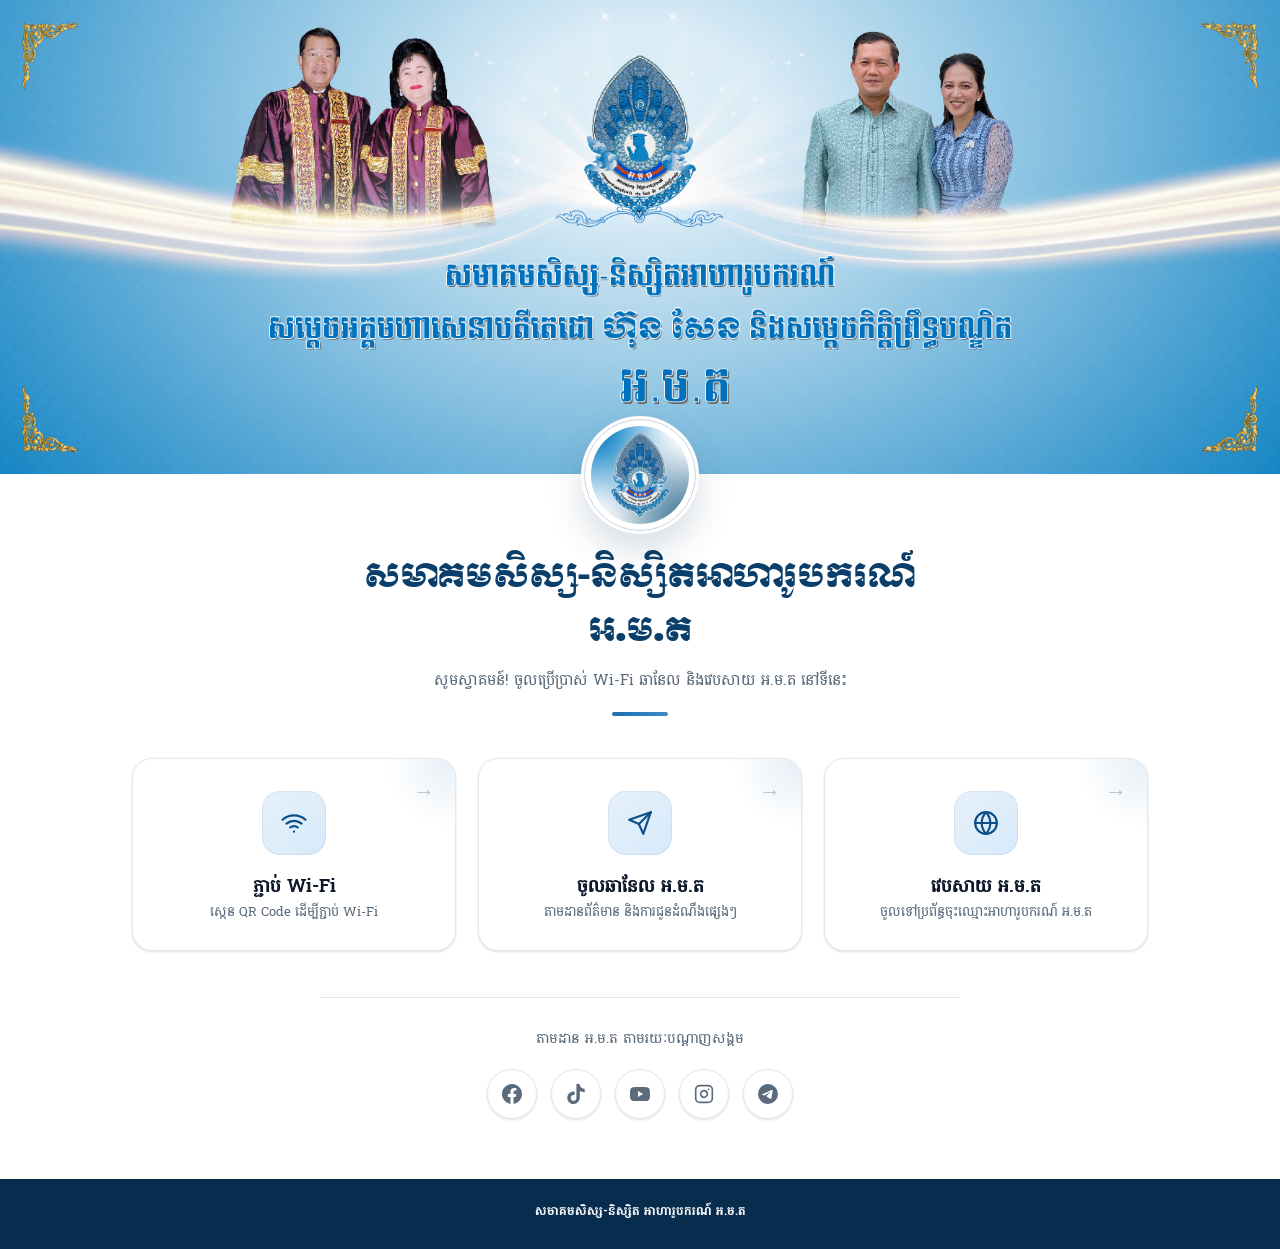
<file: index.html>
<!DOCTYPE html>
<html lang="km">

<head>
    <meta charset="UTF-8">
    <meta name="viewport" content="width=device-width, initial-scale=1.0">
    <meta name="theme-color" content="#0D4F87">
    <meta name="description" content="សមាគមសិស្ស-និស្សិត អាហារូបករណ៍ អ.ម.ត">
    <title>សមាគមសិស្ស-និស្សិតអាហារូបករណ៍ អ.ម.ត</title>

    <link rel="preconnect" href="https://fonts.googleapis.com">
    <link rel="preconnect" href="https://fonts.gstatic.com" crossorigin>
    <link href="https://fonts.googleapis.com/css2?family=Moul&display=swap" rel="stylesheet">
    <link href="https://fonts.googleapis.com/css2?family=Suwannaphum:wght@300;400;700&display=swap" rel="stylesheet">

    <link rel="stylesheet" href="style.css">
</head>

<body>

    <main class="app">

        <div class="website-container">

            <header class="cover-header">

                <div class="cover-image">
                    <img src="Images/Amt_Cover.jpg" alt="AMT Cover">
                </div>

                <div class="logo-container">
                    <img src="Images/LogoAMT.jpg" alt="AMT Logo" class="amt-logo">
                </div>

            </header>

            <section class="home-content">

                <div class="page-heading">

                    <h1>សមាគមសិស្ស-និស្សិតអាហារូបករណ៍ អ.ម.ត</h1>

                    <p>សូមស្វាគមន៍! ចូលប្រើប្រាស់ Wi-Fi ឆានែល និងវេបសាយ អ.ម.ត នៅទីនេះ</p>

                </div>

                <div class="quick-access">

                    <a href="wifi.html" class="quick-button">

                        <div class="button-icon">
                            <svg width="26" height="26" viewBox="0 0 24 24" fill="none"
                                 stroke="currentColor" stroke-width="2" stroke-linecap="round"
                                 stroke-linejoin="round" aria-hidden="true">
                                <path d="M5 12.55a11 11 0 0 1 14.08 0"></path>
                                <path d="M1.42 9a16 16 0 0 1 21.16 0"></path>
                                <path d="M8.53 16.11a6 6 0 0 1 6.95 0"></path>
                                <line x1="12" y1="20" x2="12.01" y2="20"></line>
                            </svg>
                        </div>

                        <div class="button-content">
                            <h2>ភ្ជាប់ Wi-Fi</h2>
                            <p>ស្កេន QR Code ដើម្បីភ្ជាប់ Wi-Fi</p>
                        </div>

                        <div class="button-arrow" aria-hidden="true">→</div>

                    </a>

                    <a href="https://t.me/+boce1Fcl_UAzYTBl" target="_blank" rel="noopener noreferrer"
                       class="quick-button">

                        <div class="button-icon">
                            <svg width="26" height="26" viewBox="0 0 24 24" fill="none"
                                 stroke="currentColor" stroke-width="2" stroke-linecap="round"
                                 stroke-linejoin="round" aria-hidden="true">
                                <path d="M22 2L11 13"></path>
                                <path d="M22 2l-7 20-4-9-9-4z"></path>
                            </svg>
                        </div>

                        <div class="button-content">
                            <h2>ចូលឆានែល អ.ម.ត</h2>
                            <p>តាមដានព័ត៌មាន និងការជូនដំណឹងផ្សេងៗ</p>
                        </div>

                        <div class="button-arrow" aria-hidden="true">→</div>

                    </a>

                    <a href="https://reg.amt.live/en/web/login" target="_blank" rel="noopener noreferrer"
                       class="quick-button">

                        <div class="button-icon">
                            <svg width="26" height="26" viewBox="0 0 24 24" fill="none"
                                 stroke="currentColor" stroke-width="2" stroke-linecap="round"
                                 stroke-linejoin="round" aria-hidden="true">
                                <circle cx="12" cy="12" r="10"></circle>
                                <line x1="2" y1="12" x2="22" y2="12"></line>
                                <path d="M12 2a15.3 15.3 0 0 1 4 10
                                 15.3 15.3 0 0 1-4 10
                                 15.3 15.3 0 0 1-4-10
                                 15.3 15.3 0 0 1 4-10z"></path>
                            </svg>
                        </div>

                        <div class="button-content">
                            <h2>វេបសាយ អ.ម.ត</h2>
                            <p>ចូលទៅប្រព័ន្ធចុះឈ្មោះអាហារូបករណ៍ អ.ម.ត</p>
                        </div>

                        <div class="button-arrow" aria-hidden="true">→</div>

                    </a>

                </div>

                <div class="social-section">

                    <p class="social-label">តាមដាន អ.ម.ត តាមរយៈបណ្តាញសង្គម</p>

                    <div class="social-row">

                        <a href="https://web.facebook.com/iloveamt" target="_blank" rel="noopener noreferrer"
                           class="social-link facebook" aria-label="Facebook">
                            <svg width="20" height="20" viewBox="0 0 24 24" fill="currentColor" aria-hidden="true">
                                <path d="M24 12.073c0-6.627-5.373-12-12-12s-12 5.373-12 12c0 5.99
                                         4.388 10.954 10.125 11.854v-8.385H7.078v-3.47h3.047V9.43c0-3.007
                                         1.792-4.669 4.533-4.669 1.312 0 2.686.235 2.686.235v2.953H15.83c-1.491
                                         0-1.956.925-1.956 1.874v2.25h3.328l-.532 3.47h-2.796v8.385C19.612
                                         23.027 24 18.062 24 12.073z"></path>
                            </svg>
                        </a>

                        <a href="https://www.tiktok.com/@amt.scholarship" target="_blank" rel="noopener noreferrer"
                           class="social-link tiktok" aria-label="TikTok">
                            <svg width="20" height="20" viewBox="0 0 24 24" fill="currentColor" aria-hidden="true">
                                <path d="M12.525.02c1.31-.02 2.61-.01 3.91-.02.08 1.53.63 3.09 1.75 4.17
                                         1.12 1.11 2.7 1.62 4.24 1.79v4.03c-1.44-.05-2.89-.35-4.2-.97-.57-.26
                                         -1.1-.59-1.62-.93-.01 2.92.01 5.84-.02 8.75-.08 1.4-.54 2.79-1.35 3.94
                                         -1.31 1.92-3.58 3.17-5.91 3.21-1.43.08-2.86-.31-4.08-1.03-2.02-1.19
                                         -3.44-3.37-3.65-5.71-.02-.5-.03-1-.01-1.49.18-1.9 1.12-3.72 2.58-4.96
                                         1.66-1.44 3.98-2.13 6.15-1.72.02 1.48-.04 2.96-.04 4.44-.99-.32-2.15-.23
                                         -3.02.37-.63.41-1.11 1.04-1.36 1.75-.21.51-.15 1.07-.14 1.61.24 1.64
                                         1.82 3.02 3.5 2.87 1.12-.01 2.19-.66 2.77-1.61.19-.33.4-.67.41-1.06.1-1.79
                                         .06-3.57.07-5.36.01-4.03-.01-8.05.02-12.07z"></path>
                            </svg>
                        </a>

                        <a href="https://www.youtube.com/@AMT.ScholarShip" target="_blank" rel="noopener noreferrer"
                           class="social-link youtube" aria-label="YouTube">
                            <svg width="20" height="20" viewBox="0 0 24 24" fill="currentColor" aria-hidden="true">
                                <path d="M23.5 6.19a3.02 3.02 0 0 0-2.12-2.14C19.5 3.55 12 3.55 12
                                         3.55s-7.5 0-9.38.5A3.02 3.02 0 0 0 .5 6.19C0 8.07 0 12 0 12s0 3.93.5
                                         5.81a3.02 3.02 0 0 0 2.12 2.14c1.88.5 9.38.5 9.38.5s7.5 0 9.38-.5a3.02
                                         3.02 0 0 0 2.12-2.14C24 15.93 24 12 24 12s0-3.93-.5-5.81zM9.55
                                         15.57V8.43L15.82 12l-6.27 3.57z"></path>
                            </svg>
                        </a>

                        <a href="https://www.instagram.com/amt.scholarship" target="_blank" rel="noopener noreferrer"
                           class="social-link instagram" aria-label="Instagram">
                            <svg width="20" height="20" viewBox="0 0 24 24" fill="none"
                                 stroke="currentColor" stroke-width="2" stroke-linecap="round"
                                 stroke-linejoin="round" aria-hidden="true">
                                <rect x="2" y="2" width="20" height="20" rx="5" ry="5"></rect>
                                <path d="M16 11.37A4 4 0 1 1 12.63 8 4 4 0 0 1 16 11.37z"></path>
                                <line x1="17.5" y1="6.5" x2="17.51" y2="6.5"></line>
                            </svg>
                        </a>

                        <a href="https://t.me/AMTscholarships" target="_blank" rel="noopener noreferrer"
                           class="social-link telegram" aria-label="Telegram">
                            <svg width="20" height="20" viewBox="0 0 24 24" fill="currentColor" aria-hidden="true">
                                <path d="M11.944 0A12 12 0 0 0 0 12a12 12 0 0 0 12 12 12 12 0 0 0 12-12
                                         A12 12 0 0 0 12 0a12 12 0 0 0-.056 0zm4.962 7.224c.1-.002.321.023.465.14
                                         a.506.506 0 0 1 .171.325c.016.093.036.306.02.472-.18 1.898-.962 6.502-1.36
                                         8.627-.168.9-.499 1.201-.82 1.23-.696.065-1.225-.46-1.9-.902-1.056-.693
                                         -1.653-1.124-2.678-1.8-1.185-.78-.417-1.21.258-1.91.177-.184 3.247-2.977
                                         3.307-3.23.007-.032.014-.15-.056-.212s-.174-.041-.249-.024c-.106.024-1.793
                                         1.14-5.061 3.345-.48.33-.913.49-1.302.48-.428-.008-1.252-.241-1.865-.44
                                         -.752-.245-1.349-.374-1.297-.789.027-.216.325-.437.893-.663 3.498-1.524
                                         5.83-2.529 6.998-3.014 3.332-1.386 4.025-1.627 4.476-1.635z"></path>
                            </svg>
                        </a>

                    </div>

                </div>

            </section>

            <footer class="footer">
                <p><strong>សមាគមសិស្ស-និស្សិត អាហារូបករណ៍ អ.ម.ត</strong></p>
            </footer>

        </div>

    </main>

</body>

</html>
</file>
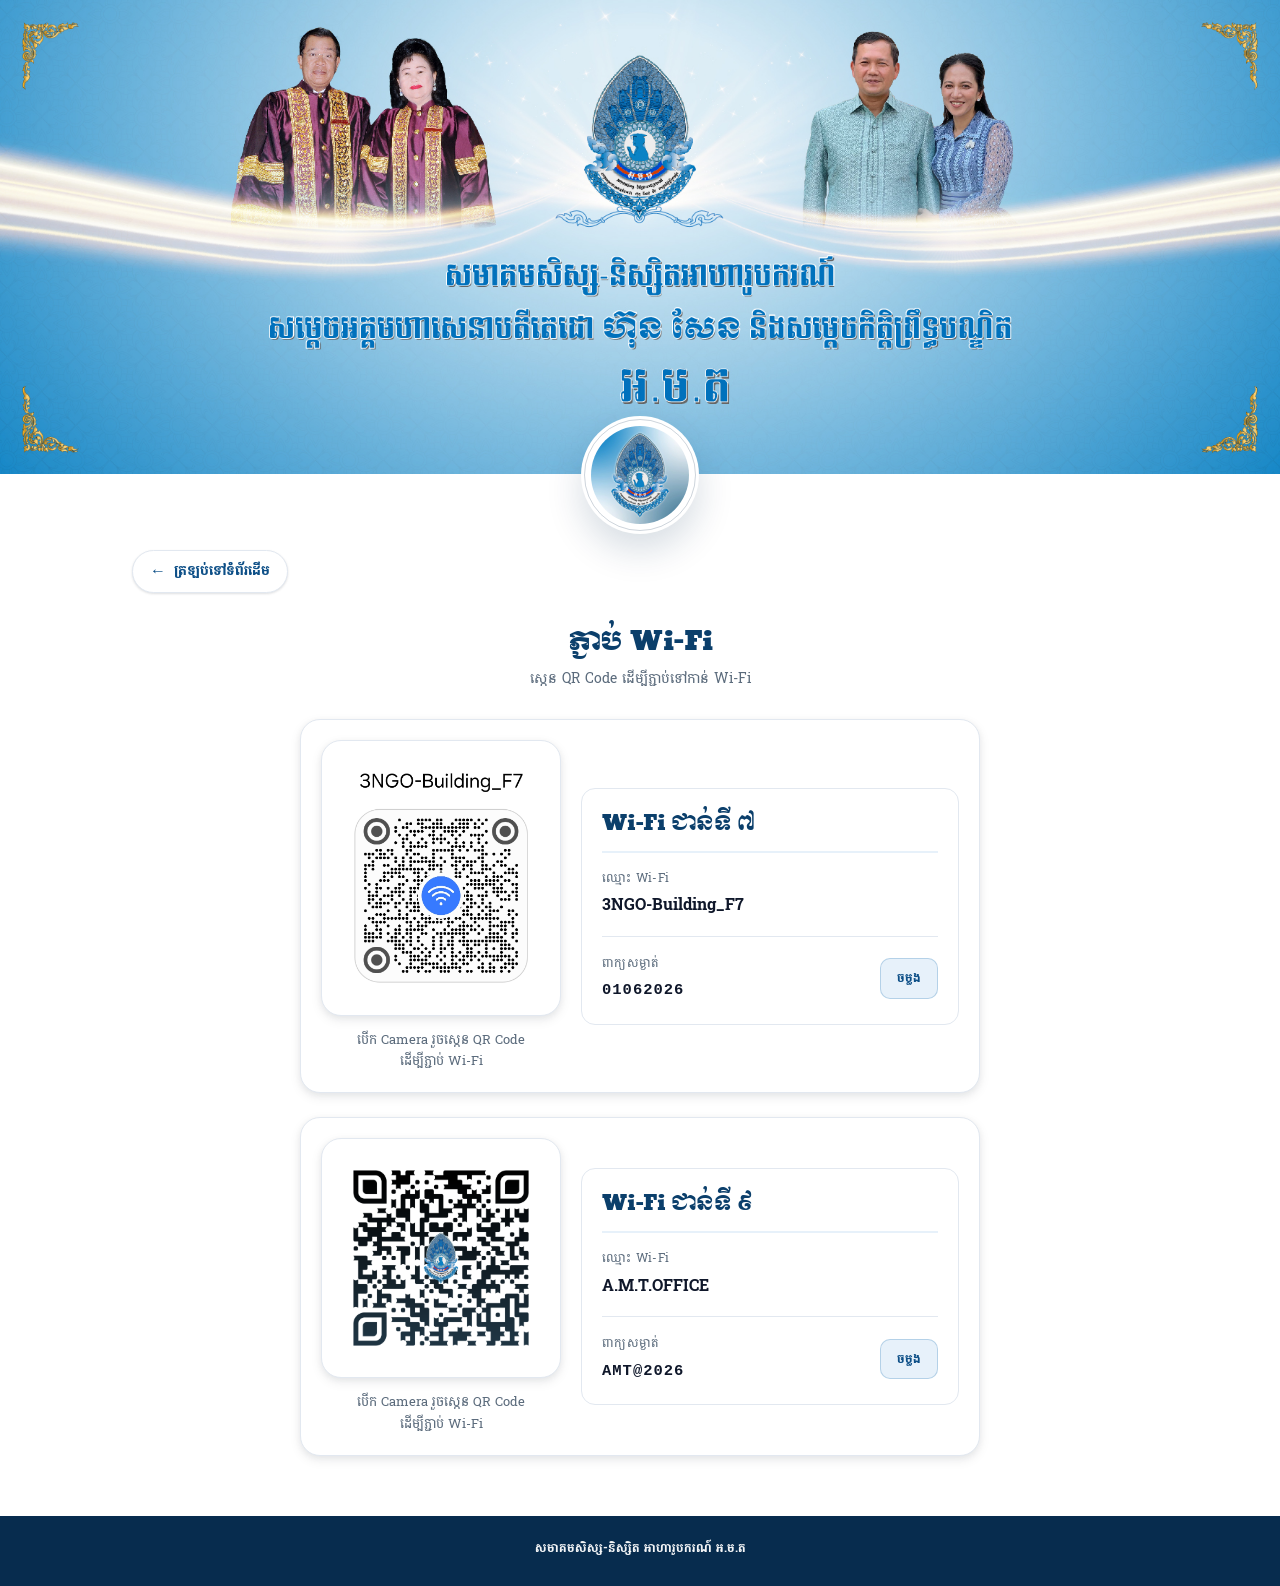
<file: wifi.html>
<!DOCTYPE html>
<html lang="km">

<head>
    <meta charset="UTF-8">
    <meta name="viewport" content="width=device-width, initial-scale=1.0">
    <meta name="theme-color" content="#0D4F87">
    <meta name="description" content="ចូលភ្ជាប់ Wi-Fi តាមរយៈ QR Code | អ.ម.ត">
    <title>ភ្ជាប់ Wi-Fi | អ.ម.ត</title>

    <link rel="preconnect" href="https://fonts.googleapis.com">
    <link rel="preconnect" href="https://fonts.gstatic.com" crossorigin>
    <link href="https://fonts.googleapis.com/css2?family=Moul&display=swap" rel="stylesheet">
    <link href="https://fonts.googleapis.com/css2?family=Suwannaphum:wght@300;400;700&display=swap" rel="stylesheet">

    <link rel="stylesheet" href="style.css">
</head>

<body>

    <main class="app">

        <div class="website-container">

            <header class="cover-header">

                <div class="cover-image">
                    <img src="Images/Amt_Cover.jpg" alt="AMT Cover">
                </div>

                <div class="logo-container">
                    <img src="Images/LogoAMT.jpg" alt="AMT Logo" class="amt-logo">
                </div>

            </header>

            <section class="wifi-content">

                <a href="index.html" class="back-button">
                    <span class="back-arrow" aria-hidden="true">←</span>
                    <span>ត្រឡប់ទៅទំព័រដើម</span>
                </a>

                <div class="wifi-header">

                    <h1>ភ្ជាប់ Wi-Fi</h1>

                    <p>ស្កេន QR Code ដើម្បីភ្ជាប់ទៅកាន់ Wi-Fi</p>

                </div>

                <div class="wifi-list" id="wifi-list"></div>

            </section>

            <footer class="footer">
                <p><strong>សមាគមសិស្ស-និស្សិត អាហារូបករណ៍ អ.ម.ត</strong></p>
            </footer>

        </div>

    </main>

    <script src="script.js"></script>

</body>

</html>
</file>
<file: style.css>
:root {
  --primary-900:  #072C4E;
  --primary-800:  #0B3F6B;
  --primary-700:  #0D4F87;
  --primary-600:  #115C9B;
  --primary-500:  #1B6FB1;
  --primary-400:  #3D8AC8;
  --primary-100:  #E7F1FA;

  --ink:          #0F172A;
  --ink-soft:     #334155;
  --muted:        #5B6B7C;
  --border:       #E2E8F0;
  --surface:      #FFFFFF;

  --page-bg:      #EEF2F7;
  --success:      #15803D;
  --success-bg:   #E8F7EE;

  --brand-facebook:  #1877F2;
  --brand-tiktok:    #0B0B0F;
  --brand-youtube:   #FF0000;
  --brand-instagram: linear-gradient(45deg, #F58529, #DD2A7B, #8134AF);
  --brand-telegram:  #229ED9;

  --radius-sm:    10px;
  --radius-md:    14px;
  --radius-lg:    20px;
  --radius-pill:  999px;

  --shadow-sm:    0 1px 2px rgba(15, 23, 42, 0.06),
                  0 1px 3px rgba(15, 23, 42, 0.08);
  --shadow-md:    0 4px 12px rgba(15, 23, 42, 0.08),
                  0 2px 6px rgba(15, 23, 42, 0.05);
  --shadow-lg:    0 16px 36px rgba(7, 44, 78, 0.16);

  --ease:         cubic-bezier(0.22, 1, 0.36, 1);
}

*,
*::before,
*::after {
  box-sizing: border-box;
  margin: 0;
  padding: 0;
}

html {
  -webkit-text-size-adjust: 100%;
  scroll-behavior: smooth;
}

body {
  min-height: 100vh;
  background:
    radial-gradient(circle at 15% 0%, #F7FAFD 0%, var(--page-bg) 55%),
    var(--page-bg);
  color: var(--ink);
  font-family: "Suwannaphum", serif;
  font-size: 15px;
  line-height: 1.7;
  -webkit-font-smoothing: antialiased;
}

img {
  display: block;
  max-width: 100%;
}

a {
  text-decoration: none;
  color: inherit;
}

button {
  font: inherit;
}

@keyframes fadeUp {
  from {
    opacity: 0;
    transform: translateY(14px);
  }
  to {
    opacity: 1;
    transform: translateY(0);
  }
}

@keyframes logoPulse {
  0%,
  100% {
    transform: translateX(-50%) scale(1);
  }
  50% {
    transform: translateX(-50%) scale(1.05);
  }
}

.app {
  width: 100%;
  min-height: 100vh;
}

.website-container {
  display: flex;
  flex-direction: column;
  width: 100%;
  min-height: 100vh;
  margin: 0 auto;
  background: var(--surface);
}

.cover-header {
  position: relative;
  flex-shrink: 0;
  animation: fadeUp 0.4s var(--ease) backwards;
}

.cover-image {
  position: relative;
  width: 100%;
  overflow: hidden;
  background:
    linear-gradient(135deg, var(--primary-900) 0%, var(--primary-600) 100%);
}

.cover-image img {
  display: block;
  width: 100%;
  height: auto;
}

.logo-container {
  position: absolute;
  z-index: 5;
  left: 50%;
  bottom: var(--logo-offset, -50px);
  transform: translateX(-50%);
  width: 96px;
  height: 96px;
  padding: 7px;
  display: flex;
  align-items: center;
  justify-content: center;
  background: var(--surface);
  border: 3px solid rgba(255, 255, 255, 0.9);
  border-radius: 50%;
  box-shadow: var(--shadow-lg);
  animation: logoPulse 5s ease-in-out 0.6s infinite;
}

.logo-container::after {
  content: "";
  position: absolute;
  inset: 0;
  border-radius: 50%;
  border: 1px solid rgba(7, 44, 78, 0.2);
}

.amt-logo {
  width: 100%;
  height: 100%;
  object-fit: contain;
  border-radius: 50%;
}

.home-content,
.wifi-content {
  position: relative;
  z-index: 1;
  flex: 1;
  width: 100%;
  max-width: 1080px;
  margin: 0 auto;
  padding: 62px 18px 44px;
  animation: fadeUp 0.5s var(--ease) 0.12s backwards;
}

.page-heading {
  max-width: 640px;
  margin: 0 auto 36px;
  text-align: center;
}

.page-heading h1 {
  margin-bottom: 10px;
  color: var(--primary-800);
  font-family: "Moul", serif;
  font-size: clamp(20px, 4.5vw, 32px);
  font-weight: 400;
  line-height: 1.7;
}

.page-heading p {
  color: var(--muted);
  font-size: clamp(13px, 3vw, 15px);
}

.page-heading::after {
  content: "";
  display: block;
  width: 56px;
  height: 4px;
  margin: 18px auto 0;
  border-radius: var(--radius-pill);
  background: linear-gradient(90deg, var(--primary-500), var(--primary-400));
}

@media (max-width: 480px) {
  .page-heading h1 {
    font-size: clamp(17px, 4vw, 24px);
  }

  .page-heading p {
    font-size: clamp(12px, 2.8vw, 14px);
  }
}

.quick-access {
  display: grid;
  grid-template-columns: 1fr;
  gap: 14px;
  max-width: 640px;
  margin: 0 auto;
}

.quick-button:nth-child(1) {
  animation: fadeUp 0.4s var(--ease) 0.24s backwards;
}

.quick-button:nth-child(2) {
  animation: fadeUp 0.4s var(--ease) 0.34s backwards;
}

.quick-button:nth-child(3) {
  animation: fadeUp 0.4s var(--ease) 0.44s backwards;
}

.quick-button {
  position: relative;
  display: flex;
  align-items: center;
  width: 100%;
  padding: 17px 19px;
  background: var(--surface);
  border: 1px solid var(--border);
  border-radius: var(--radius-md);
  box-shadow: var(--shadow-sm);
  transition:
    transform 0.22s var(--ease),
    box-shadow 0.22s var(--ease),
    border-color 0.22s var(--ease);
  overflow: hidden;
}

.quick-button::before {
  content: "";
  position: absolute;
  left: 0;
  top: 0;
  bottom: 0;
  width: 4px;
  background: linear-gradient(180deg, var(--primary-400), var(--primary-700));
  transform: scaleY(0);
  transform-origin: bottom;
  transition: transform 0.28s var(--ease);
}

.quick-button::after {
  content: "";
  position: absolute;
  right: -60px;
  top: -60px;
  width: 130px;
  height: 130px;
  border-radius: 50%;
  background: radial-gradient(circle, rgba(29, 111, 177, 0.1) 0%, transparent 70%);
  transition: transform 0.3s var(--ease);
}

.quick-button:hover {
  transform: translateY(-3px);
  border-color: rgba(29, 111, 177, 0.3);
  box-shadow: var(--shadow-lg);
}

.quick-button:hover::before {
  transform: scaleY(1);
}

.quick-button:hover::after {
  transform: scale(1.6);
}

.quick-button:active {
  transform: translateY(-1px) scale(0.99);
}

.quick-button:focus-visible {
  outline: 3px solid rgba(29, 111, 177, 0.45);
  outline-offset: 2px;
}

.button-icon {
  position: relative;
  z-index: 1;
  flex-shrink: 0;
  width: 52px;
  height: 52px;
  display: flex;
  align-items: center;
  justify-content: center;
  margin-right: 15px;
  border-radius: 14px;
  background: linear-gradient(135deg, var(--primary-100), #D6EAFA);
  color: var(--primary-700);
  box-shadow: inset 0 0 0 1px rgba(13, 79, 135, 0.08);
  transition: background 0.25s var(--ease), color 0.25s var(--ease);
}

.quick-button:hover .button-icon {
  background: linear-gradient(135deg, var(--primary-600), var(--primary-500));
  color: var(--surface);
}

.button-content {
  position: relative;
  z-index: 1;
  flex: 1;
  min-width: 0;
}

.button-content h2 {
  color: var(--ink);
  font-size: 17px;
  font-weight: 700;
  line-height: 1.5;
}

.button-content p {
  margin-top: 2px;
  color: var(--muted);
  font-size: 12.5px;
  line-height: 1.6;
}

.button-arrow {
  position: relative;
  z-index: 1;
  flex-shrink: 0;
  margin-left: 10px;
  color: #B6C2D0;
  font-family: Arial, sans-serif;
  font-size: 22px;
  line-height: 1;
  transition: color 0.22s var(--ease), transform 0.22s var(--ease);
}

.quick-button:hover .button-arrow {
  color: var(--primary-500);
  transform: translateX(4px);
}

.social-section {
  max-width: 640px;
  margin: 38px auto 0;
  padding-top: 30px;
  border-top: 1px solid var(--border);
  text-align: center;
}

.social-label {
  margin-bottom: 16px;
  color: var(--muted);
  font-size: 13px;
}

.social-row {
  display: flex;
  align-items: center;
  justify-content: center;
  gap: 14px;
}

.social-link {
  width: 46px;
  height: 46px;
  display: flex;
  align-items: center;
  justify-content: center;
  border-radius: 50%;
  background: var(--surface);
  border: 1px solid var(--border);
  color: var(--muted);
  box-shadow: var(--shadow-sm);
  transition:
    transform 0.22s var(--ease),
    color 0.22s var(--ease),
    box-shadow 0.22s var(--ease),
    border-color 0.22s var(--ease);
}

.social-link:hover {
  transform: translateY(-4px) scale(1.06);
  color: var(--surface);
  border-color: transparent;
  box-shadow: var(--shadow-md);
}

.social-link:active {
  transform: translateY(-1px) scale(1);
}

.social-link:focus-visible {
  outline: 3px solid rgba(29, 111, 177, 0.45);
  outline-offset: 2px;
}

.social-link.facebook:hover {
  background: var(--brand-facebook);
}

.social-link.tiktok:hover {
  background: var(--brand-tiktok);
}

.social-link.youtube:hover {
  background: var(--brand-youtube);
}

.social-link.instagram:hover {
  background: var(--brand-instagram);
}

.social-link.telegram:hover {
  background: var(--brand-telegram);
}

.back-button {
  display: inline-flex;
  align-items: center;
  gap: 8px;
  margin-bottom: 28px;
  padding: 9px 17px;
  color: var(--primary-700);
  background: var(--surface);
  border: 1px solid var(--border);
  border-radius: var(--radius-pill);
  box-shadow: var(--shadow-sm);
  font-size: 13.5px;
  font-weight: 700;
  transition: background 0.2s var(--ease), transform 0.2s var(--ease);
}

.back-button:hover {
  background: var(--primary-100);
  transform: translateX(-2px);
}

.back-button:focus-visible {
  outline: 3px solid rgba(29, 111, 177, 0.45);
  outline-offset: 2px;
}

.back-button .back-arrow {
  font-family: Arial, sans-serif;
  font-size: 16px;
  line-height: 1;
}

.wifi-header {
  margin-bottom: 28px;
  text-align: center;
}

.wifi-header h1 {
  color: var(--primary-800);
  font-family: "Moul", serif;
  font-size: clamp(19px, 4vw, 26px);
  font-weight: 400;
  line-height: 1.6;
}

.wifi-header p {
  margin-top: 6px;
  color: var(--muted);
  font-size: 13.5px;
}

.wifi-grid {
  display: grid;
  grid-template-columns: 1fr;
  gap: 26px;
  align-items: start;
  max-width: 640px;
  margin: 0 auto;
}

.wifi-list {
  display: grid;
  grid-template-columns: 1fr;
  gap: 24px;
  max-width: 680px;
  margin: 0 auto;
}

.wifi-network-card {
  display: grid;
  grid-template-columns: 1fr;
  gap: 20px;
  padding: 20px;
  background: var(--surface);
  border: 1px solid var(--border);
  border-radius: var(--radius-lg);
  box-shadow: var(--shadow-md);
}

.wifi-network-card:nth-child(1) {
  animation: fadeUp 0.4s var(--ease) 0.24s backwards;
}

.wifi-network-card:nth-child(2) {
  animation: fadeUp 0.4s var(--ease) 0.36s backwards;
}

.wifi-network-card .qr-section {
  align-self: center;
}

.wifi-network-card .qr-card {
  width: min(100%, 240px);
  margin: 0 auto;
}

.wifi-network-card .wifi-info-card {
  max-width: none;
  margin: 0;
  box-shadow: none;
}

@media (min-width: 640px) {

  .wifi-network-card {
    grid-template-columns: minmax(0, 240px) minmax(0, 1fr);
    align-items: center;
  }

  .wifi-network-card .qr-card {
    width: 100%;
  }

}

.qr-section {
  display: flex;
  flex-direction: column;
  align-items: center;
  text-align: center;
}

.qr-card {
  padding: 16px;
  background: var(--surface);
  border: 1px solid var(--border);
  border-radius: var(--radius-lg);
  box-shadow: var(--shadow-md);
}

.qr-image {
  display: block;
  width: 100%;
  height: auto;
}

.qr-instruction {
  max-width: 300px;
  margin-top: 14px;
  color: var(--muted);
  font-size: 12.5px;
  line-height: 1.7;
}

.wifi-info-card {
  width: 100%;
  max-width: 520px;
  margin: 0 auto;
  padding: 20px;
  background: var(--surface);
  border: 1px solid var(--border);
  border-radius: var(--radius-md);
  box-shadow: var(--shadow-sm);
}

.wifi-info {
  display: flex;
  align-items: center;
  justify-content: space-between;
  gap: 12px;
}

.info-label {
  display: block;
  margin-bottom: 4px;
  color: var(--muted);
  font-size: 11.5px;
  letter-spacing: 0.03em;
}

.wifi-value {
  display: block;
  color: var(--ink);
  font-size: 15.5px;
  font-weight: 700;
  word-break: break-word;
}

.password {
  font-family: "SFMono-Regular", Consolas, "Liberation Mono", Menlo, monospace;
  letter-spacing: 1px;
}

.divider {
  width: 100%;
  height: 1px;
  margin: 17px 0;
  background: var(--border);
}

.copy-button {
  flex-shrink: 0;
  padding: 9px 16px;
  border: 1px solid rgba(29, 111, 177, 0.25);
  border-radius: var(--radius-sm);
  background: var(--primary-100);
  color: var(--primary-700);
  font-size: 12px;
  font-weight: 700;
  cursor: pointer;
  transition: background 0.2s var(--ease), transform 0.2s var(--ease);
}

.copy-button:hover {
  background: #D9ECFB;
  transform: translateY(-1px);
}

.copy-button:active {
  transform: translateY(0);
}

.copy-button:focus-visible {
  outline: 3px solid rgba(29, 111, 177, 0.45);
  outline-offset: 2px;
}

.copy-button.copied {
  background: var(--success-bg);
  border-color: rgba(21, 128, 61, 0.3);
  color: var(--success);
}

.wifi-network-title {
  margin-bottom: 16px;
  padding-bottom: 12px;
  color: var(--primary-800);
  font-family: "Moul", serif;
  font-size: clamp(16px, 3.5vw, 20px);
  font-weight: 400;
  line-height: 1.5;
  border-bottom: 2px solid var(--primary-100);
}

.qr-placeholder {
  display: flex;
  flex-direction: column;
  align-items: center;
  justify-content: center;
  gap: 10px;
  width: min(100%, 240px);
  margin: 0 auto;
  padding: 40px 20px;
  min-height: 240px;
  background:
    repeating-linear-gradient(45deg, var(--primary-100) 0 12px, transparent 12px 24px),
    var(--surface);
  border: 2px dashed rgba(13, 79, 135, 0.4);
  border-radius: var(--radius-lg);
  text-align: center;
}

.qr-placeholder-icon {
  display: flex;
  align-items: center;
  justify-content: center;
  width: 52px;
  height: 52px;
  border-radius: 50%;
  background: var(--surface);
  color: var(--primary-500);
  font-family: Arial, sans-serif;
  font-size: 26px;
  box-shadow: var(--shadow-sm);
}

.qr-placeholder-text {
  color: var(--primary-700);
  font-size: 13.5px;
  font-weight: 700;
  line-height: 1.7;
}

@media (min-width: 640px) {

  .qr-placeholder,
  .wifi-network-card .qr-card {
    width: 100%;
  }

}

.footer {
  flex-shrink: 0;
  padding: 22px 18px 28px;
  background: var(--primary-900);
  text-align: center;
  animation: fadeUp 0.4s var(--ease) 0.2s backwards;
}

.footer p {
  max-width: 1080px;
  margin: 0 auto;
  color: rgba(255, 255, 255, 0.72);
  font-size: 12px;
  line-height: 1.7;
}

.footer p strong {
  color: rgba(255, 255, 255, 0.95);
}

@media (prefers-reduced-motion: reduce) {
  *,
  *::before,
  *::after {
    animation-duration: 0.01ms !important;
    transition-duration: 0.01ms !important;
    scroll-behavior: auto !important;
  }
}

@media (min-width: 600px) {
  .website-container {
    box-shadow: 0 0 60px rgba(7, 44, 78, 0.08);
  }

  .logo-container {
    width: 108px;
    height: 108px;
    --logo-offset: -55px;
  }

  .home-content,
  .wifi-content {
    padding: 68px 26px 50px;
  }

  .page-heading {
    margin-bottom: 42px;
  }

  .social-link {
    width: 50px;
    height: 50px;
  }
}

@media (min-width: 920px) {
  .logo-container {
    width: 118px;
    height: 118px;
    --logo-offset: -60px;
  }

  .home-content,
  .wifi-content {
    padding: 76px 32px 60px;
  }

  .quick-access {
    grid-template-columns: repeat(3, 1fr);
    max-width: 1080px;
    gap: 22px;
  }

  .quick-button {
    flex-direction: column;
    align-items: center;
    text-align: center;
    padding: 32px 24px 28px;
    border-radius: var(--radius-lg);
  }

  .quick-button::before {
    left: 0;
    right: 0;
    top: 0;
    bottom: auto;
    width: auto;
    height: 4px;
    transform: scaleX(0);
    transform-origin: left;
  }

  .quick-button:hover::before {
    transform: scaleX(1);
  }

  .button-icon {
    width: 64px;
    height: 64px;
    margin: 0 0 18px;
    border-radius: 18px;
  }

  .button-content h2 {
    font-size: 18px;
  }

  .button-content p {
    font-size: 12.5px;
  }

  .button-arrow {
    position: absolute;
    top: 22px;
    right: 20px;
    margin: 0;
  }

  .social-section {
    margin-top: 46px;
  }

  .social-label {
    margin-bottom: 18px;
    font-size: 13.5px;
  }

  .wifi-grid {
    grid-template-columns: minmax(0, 1fr) minmax(0, 1.05fr);
    gap: 34px;
    max-width: 860px;
    align-items: center;
  }

  .qr-card {
    padding: 22px;
  }

  .wifi-info-card {
    max-width: none;
  }
}
</file>
